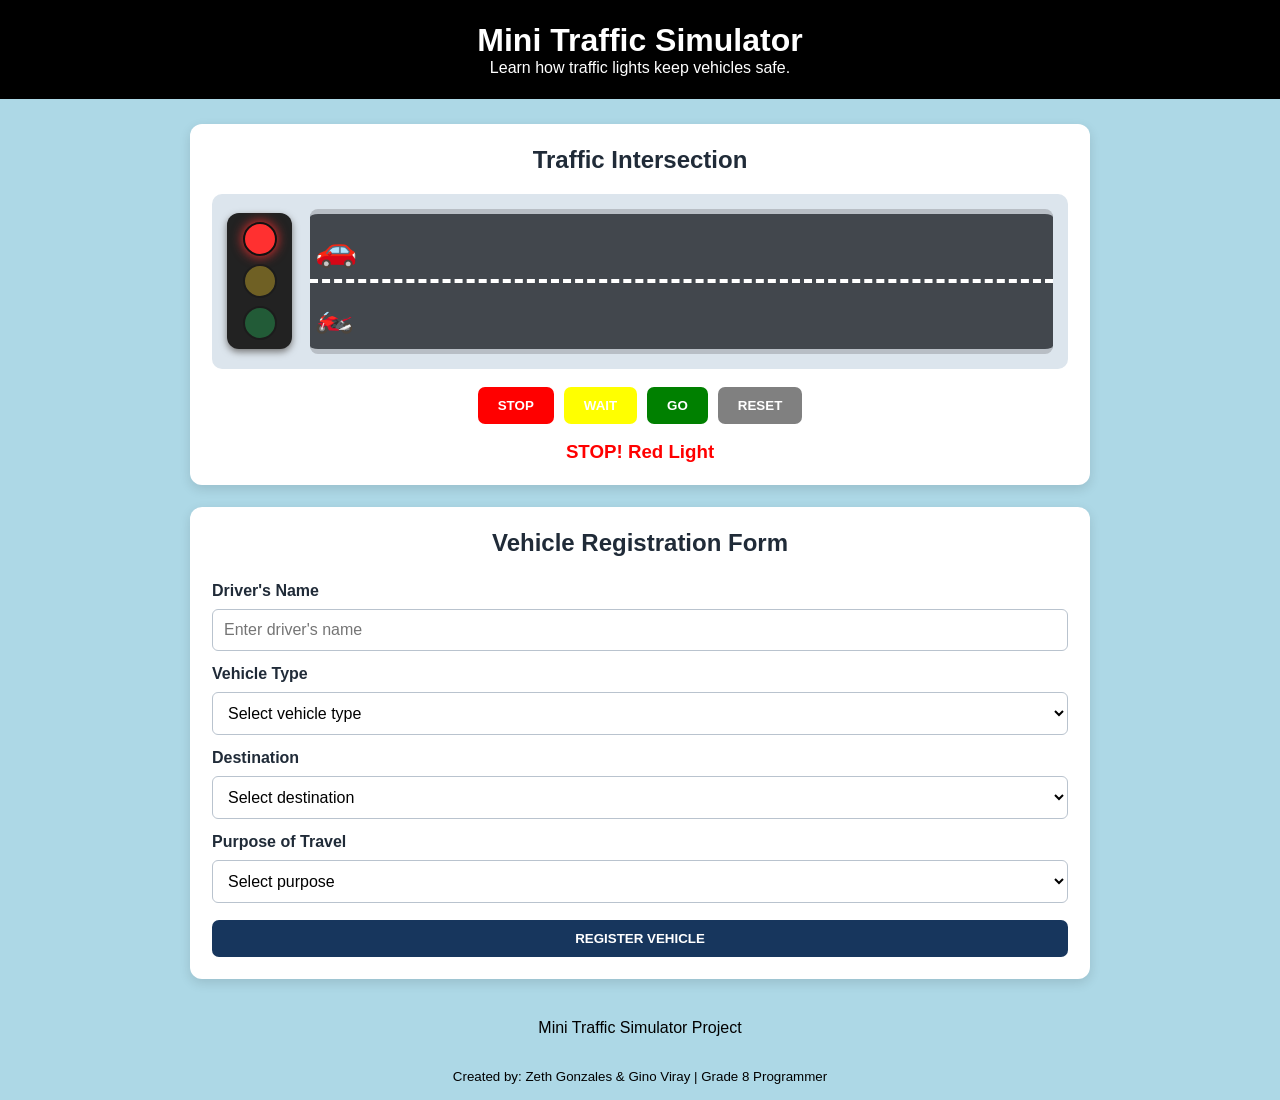
<file: index.html>
<!DOCTYPE html>
<html lang="en">
<head>
    <meta charset="UTF-8">
    <meta name="viewport" content="width=device-width, initial-scale=1.0">
    <title>Mini Traffic Simulator</title>
    <link rel="stylesheet" href="style.css">
</head>
<body>

    <header>
        <h1>Mini Traffic Simulator</h1>
        <p>Learn how traffic lights keep vehicles safe.</p>
    </header>

    <main>

        <section class="panel">
            <h2>Traffic Intersection</h2>

            <div class="intersection">

                <div class="traffic-light">
                    <div id="red" class="light red"></div>
                    <div id="yellow" class="light yellow"></div>
                    <div id="green" class="light green"></div>
                </div>

                <div class="road">
                    <div class="lane-line"></div>

                    <div id="car1" class="vehicle car">🚗</div>
                    <div id="car2" class="vehicle motorcycle">🏍️</div>

                </div>
            </div>

            <div class="controls">
                <button id="stopButton" class="stop">STOP</button>
                <button id="waitButton" class="wait">WAIT</button>
                <button id="goButton" class="go">GO</button>
                <button id="resetButton" class="reset">RESET</button>
            </div>

            <h3 id="trafficMessage">STOP! Red Light</h3>

        </section>

        <section class="panel">

            <h2>Vehicle Registration Form</h2>

            <form id="vehicleForm">

                <label for="driver">Driver's Name</label>
                <input type="text" id="driver" placeholder="Enter driver's name" required>

                <label for="type">Vehicle Type</label>
                <select id="type" required>
                    <option value="">Select vehicle type</option>
                    <option>Car</option>
                    <option>Motorcycle</option>
                    <option>Bus</option>
                    <option>Truck</option>
                </select>

                <label for="destination">Destination</label>
                <select id="destination" required>
                    <option value="">Select destination</option>
                    <option>North</option>
                    <option>South</option>
                    <option>East</option>
                    <option>West</option>
                </select>

                <label for="purpose">Purpose of Travel</label>
                <select id="purpose" required>
                    <option value="">Select purpose</option>
                    <option>Personal</option>
                    <option>School</option>
                    <option>Business</option>
                </select>

                <button type="submit" class="register">
                    REGISTER VEHICLE
                </button>

            </form>

            <div id="registrationResult" class="result"></div>

        </section>

    </main>

    <footer>
    Mini Traffic Simulator Project
    </footer>
    
    <footer>
    <small>Created by: Zeth Gonzales & Gino Viray | Grade 8 Programmer</small>
    </footer>

    <script src="script.js"></script>

</body>
</html>
</file>
<file: style.css>
*{
    box-sizing: border-box;
}

body {
    margin: 0;
    font-family: Arial, sans-serif;
    background: lightblue;
    color: #202b38;
}

header {
    background: black;
    color: white;
    text-align: center;
    padding: 22px 12px;
}

header h1 {
    margin: 0  7px;
}

header p {
    margin: 0;
}

main {
    width: 90%;
    max-width: 900px;
    margin: 25px auto;
}

.panel {
    background: white;
    padding: 22px;
    margin-bottom: 22px;
    border-radius: 12px;
    box-shadow: 0 4px 12px rgba(0,0,0,0.12);
}

h2 {
    text-align: center;
    margin-top: 0;
}

.intersection {
    display: flex;
    align-items: center;
    gap: 18px;
    background: #dce5ed;
    padding: 15px;
    border-radius: 10px;
}

/* TRAFFIC LIGHT */

.traffic-light {
    width: 65px;
    flex-shrink: 0;
    background: #222;
    padding: 9px;
    border-radius: 12px;
    display: flex;
    flex-direction: column;
    align-items: center;
    gap: 8px;
    box-shadow: 0 3px 7px #777;
}

.light {
    width: 34px;
    height: 34px;
    border-radius: 50%;
    background: #555;
    opacity: 0.35;
    border: 2px solid #111;
}

.light.active {
    opacity: 1;
    box-shadow: 0 0 12px currentColor;
}

.red {
    background: #ff3030;
    color: #ff3030;
}

.yellow {
    background: #ffd52a;
    color: #ffd52a;
}

.green {
    background: #22c55e;
    color: #22c55e;
}

/* ROAD */

.road {
    position: relative;
    height: 145px;
    flex: 1;
    min-width: 0;
    overflow: hidden;
    border-radius: 8px;
    background: #42474d;
    border-top: 5px solid #b8bec5;
    border-bottom: 5px solid #b8bec5;
}

.lane-line {
    position: absolute;
    top: 50%;
    left: 0;
    width: 100%;
    border-top: 4px dashed white;
    transform: translateY(-50%);
}

.vehicle {
    position: absolute;
    left: 5px;
    z-index: 2;
    font-size: 34px;
    line-height: 1;
    transition: left 3s linear;
}

.car {
    top: 18px;
}

.motorcycle {
    bottom: 17px;
    font-size: 31px;
}

/* BUTTONS */

.controls {
    display: flex;
    justify-content: center;
    flex-wrap: wrap;
    gap: 10px;
    margin-top: 18px;
}

button {
    border: none;
    border-radius: 7px;
    padding: 11px 20px;
    color: white;
    font-weight: bold;
    cursor: pointer;
    transition: 0.3s;
}

button:hover {
    transform: translateY(-2px);
    filter: brightness(1.15);
    box-shadow: 0 4px 9px #999;
}

button:active {
    transform: scale(0.97);
}

.stop {
    background: red;
}

.wait {
    background: yellow;
}

.go {
    background: green;
}

.reset {
    background: gray;
}

.register {
    width: 100%;
    margin-top: 8px;
    background: #17365d;
}

#trafficMessage {
    text-align: center;
    margin: 17px 0 0;
    color: red;
}

/* REGISTRATION FORM */

form {
    display: grid;
    gap: 9px;
}

label {
    font-weight: bold;
    margin-top: 5px;
}

input, select {
    width: 100%;
    padding: 11px;
    border: 1px solid #b9c3ce;
    border-radius: 6px;
    font: inherit;
    background: white;
}

input:focus, select:focus {
    outline: 2px solid #7aa6d8;
    border-color: black;
}

.result {
    margin-top: 15px;
    padding: 12px;
    border-radius: 7px;
    background: white;
    display: none;
    line-height: 1.6;
}

/* FOOTER */

footer {
    text-align: center;
    padding: 15px;
    color: black;
}

/* MOBILE RESPONSIVE */

@media (max-width: 520px) {

    main {
        width: 96%;
        margin: 14px auto;
    }

    .panel {
        padding: 15px;
    }

    .intersection {
        gap: 9px;
        padding: 9px;
    }

    .traffic-light {
        width: 52px;
        padding: 7px;
    }

    .light {
        width: 29px;
        height: 29px;
    }

    .road {
        height: 125px;
    }

    .vehicle {
        font-size: 28px;
    }

    .motorcycle {
        font-size: 26px;
    }

    button {
        flex: 1 1 40%;
    }
}
</file>
